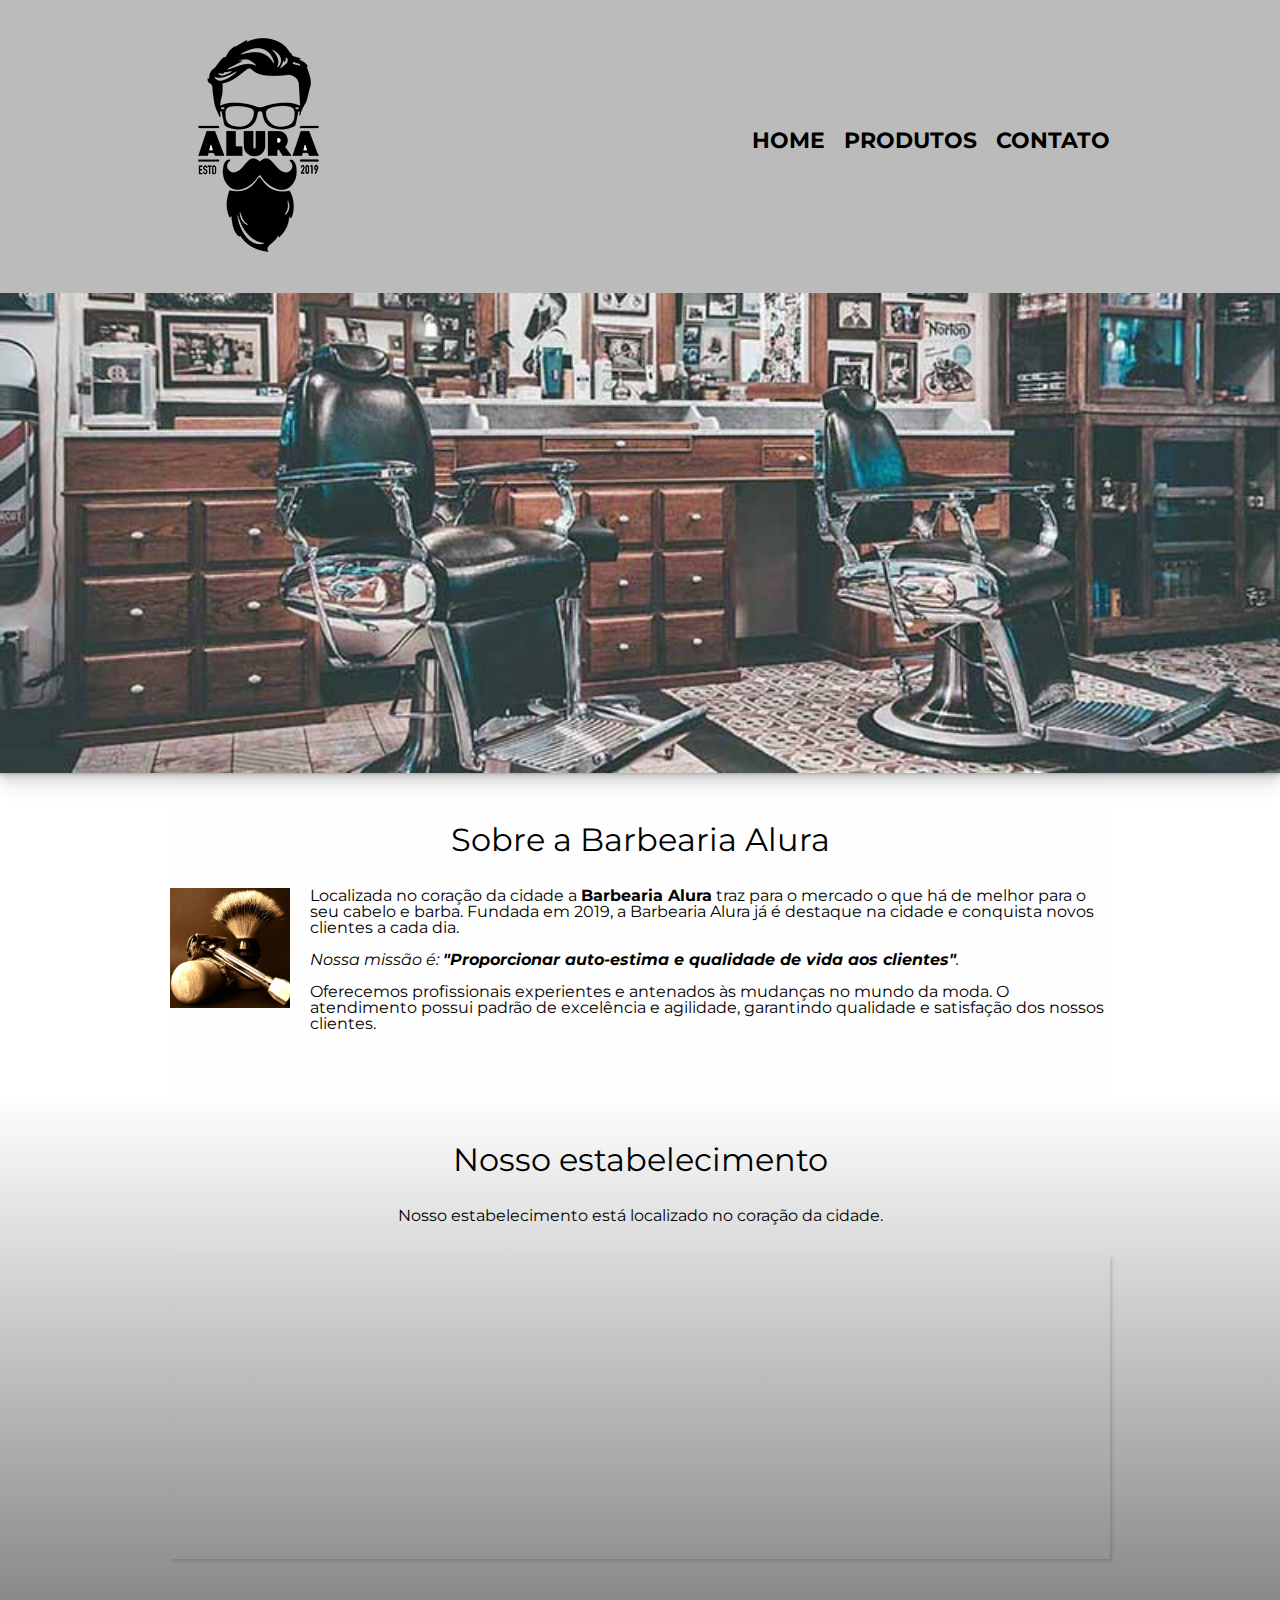
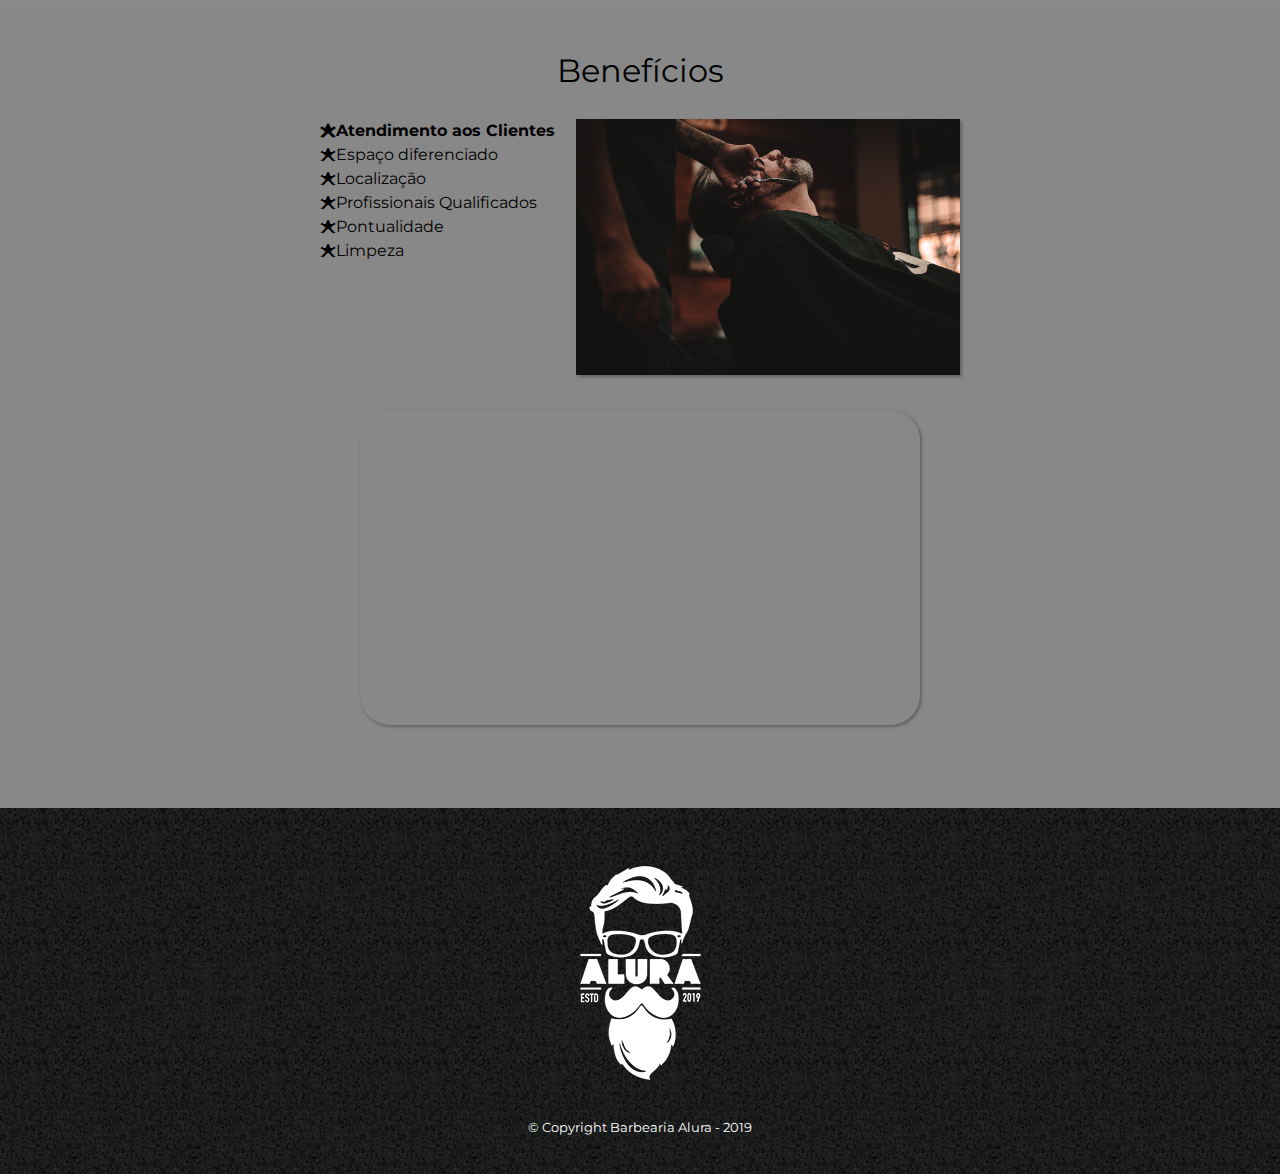
<file: index.html>
<!DOCTYPE html>
<html lang="pt-br">
	<head>
		<meta charset="UTF-8">
		<meta name="viewport" content="width=device-width">
		<title>Barbearia Alura</title>

		<link rel="stylesheet" href="./reset/reset.css">
		<link rel="stylesheet" href="./css/style.css">
		<link href="https://fonts.googleapis.com/css?family=Montserrat&display=swap" rel="stylesheet">
	</head>

	<header>
		<div class="caixa">
			<h1><img src="./imagens/logo.png"></h1>

			<nav>
				<ul>
					<li><a href="index.html">Home</a></li>
					<li><a href="produtos.html">Produtos</a></li>
					<li><a href="contato.html">Contato</a></li>
				</ul>
			</nav>
		</div>
	</header>
	<body>

		<img class="banner" src="./imagens/banner.jpg">

		<main>
			<section class="principal">
				<h2 class="titulo-principal">Sobre a Barbearia Alura</h2>

				<img class="utensilios" src="./imagens/utensilios.jpg" alt="Utensilios de um barbeiro.">
		 
				<p>Localizada no coração da cidade a <strong>Barbearia Alura</strong> traz para o mercado o que há de melhor para o seu cabelo e barba. Fundada em 2019, a Barbearia Alura já é destaque na cidade e conquista novos clientes a cada dia.</p>

				<p id="missao"><em>Nossa missão é: <strong>"Proporcionar auto-estima e qualidade de vida aos clientes"</strong>.</em></p>

				<p>Oferecemos profissionais experientes e antenados às mudanças no mundo da moda. O atendimento possui padrão de excelência e agilidade, garantindo qualidade e satisfação dos nossos clientes.</p>
			</section>

			<section class="mapa">
				<h3 class="titulo-principal">Nosso estabelecimento</h3>
				<p>Nosso estabelecimento está localizado no coração da cidade.</p>

				<div class="mapa-conteudo"><iframe src="https://www.google.com/maps/embed?pb=!1m18!1m12!1m3!1d3656.4483278365396!2d-46.63466568562861!3d-23.588249068469487!2m3!1f0!2f0!3f0!3m2!1i1024!2i768!4f13.1!3m3!1m2!1s0x94ce5a2b2ed7f3a1%3A0xab35da2f5ca62674!2sCaelum!5e0!3m2!1spt-BR!2sbr!4v1568814489656!5m2!1spt-BR!2sbr" width="100%" height="300" frameborder="0" style="border:0;" allowfullscreen=""></iframe>
				</div>
					
			</section>

			<section class="beneficios">
				<h3 class="titulo-principal">Benefícios</h3>
				<div class="conteudo-beneficios">
					<ul class="lista-beneficios">
						<li class="itens">Atendimento aos Clientes</li>
						<li class="itens">Espaço diferenciado</li>
						<li class="itens">Localização</li>
						<li class="itens">Profissionais Qualificados</li>
						<li class="itens">Pontualidade</li>
						<li class="itens">Limpeza</li>
					</ul><img src="./imagens/beneficios.jpg" class="imagem-beneficios">
				</div>

				<div class="video">
					<iframe width="100%" height="315" src="https://www.youtube.com/embed/wcVVXUV0YUY" frameborder="0" allow="accelerometer; autoplay; encrypted-media; gyroscope; picture-in-picture" allowfullscreen></iframe>
				</div>
			</section>
		</main>

	</body>
	<footer>
		<img src="./imagens/logo-branco.png">
		<p class="copyright">&copy; Copyright Barbearia Alura - 2019</p>
	</footer>
</html>
</file>
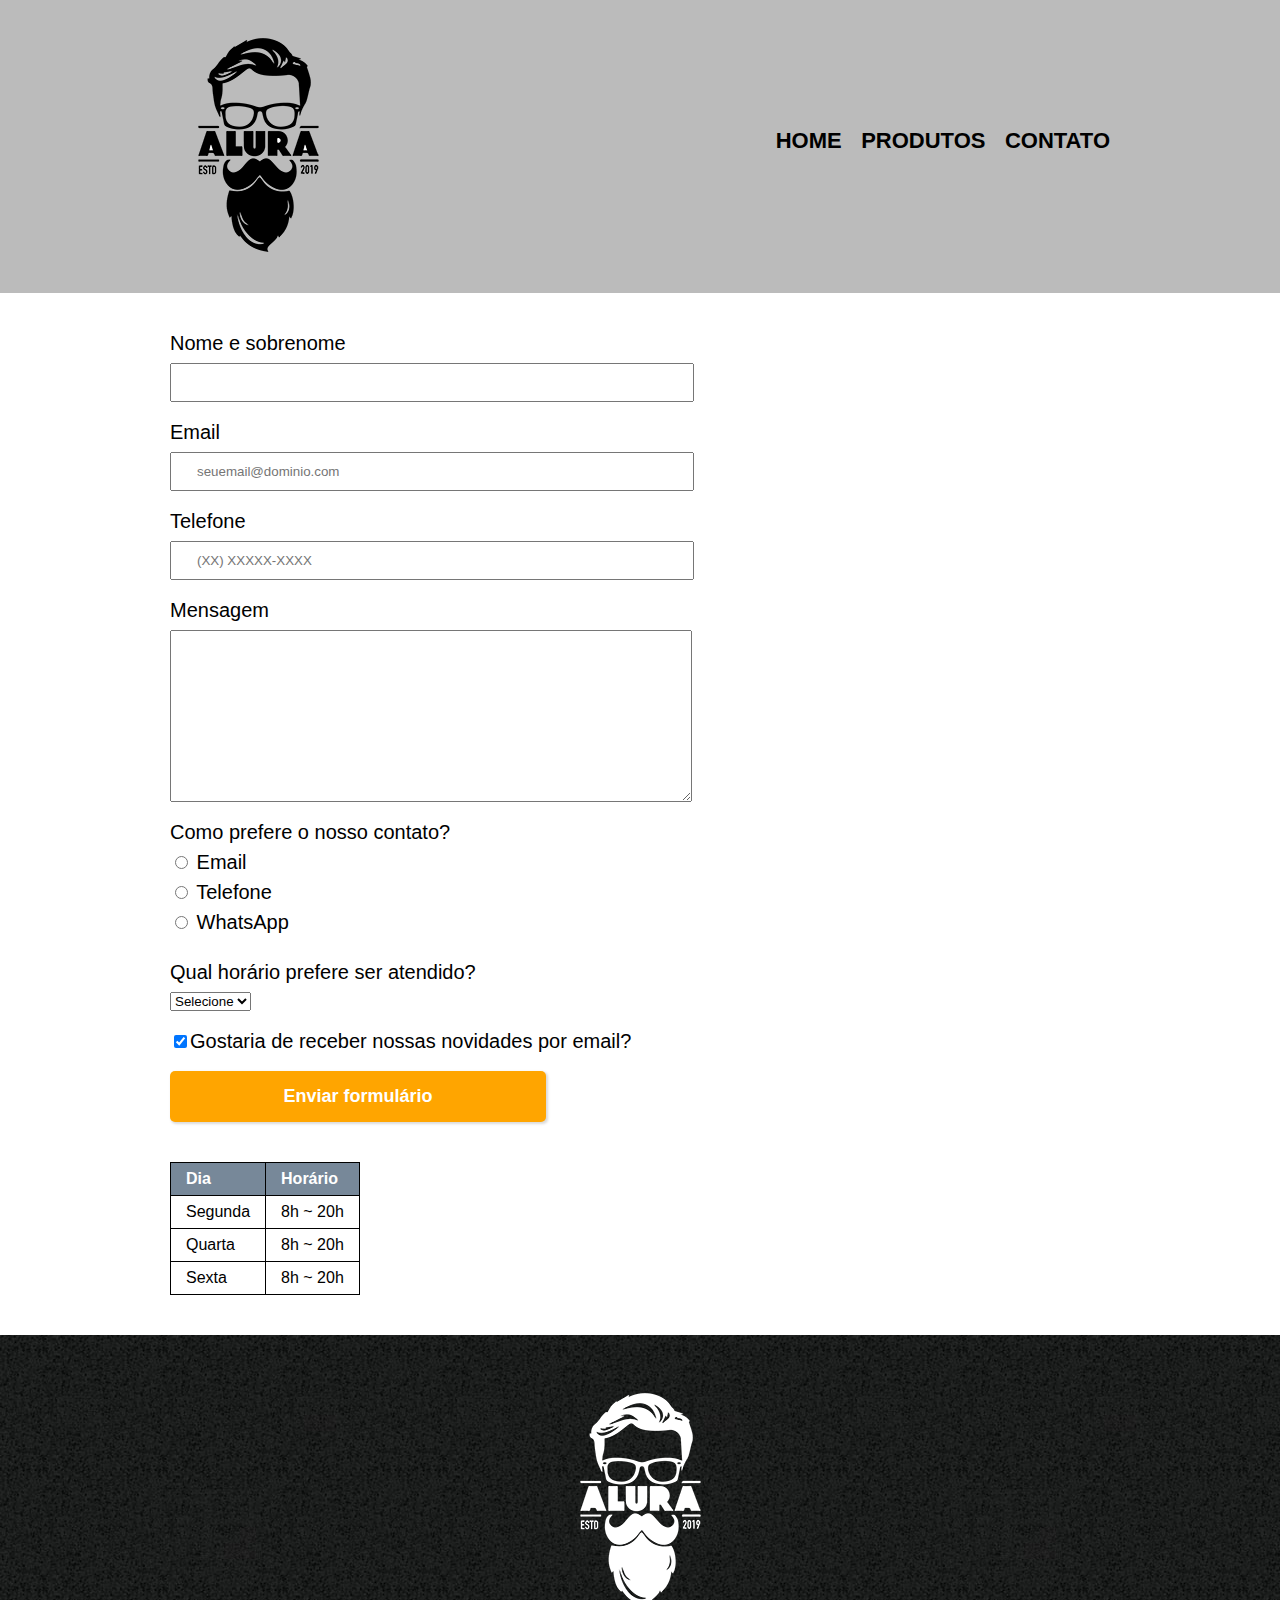
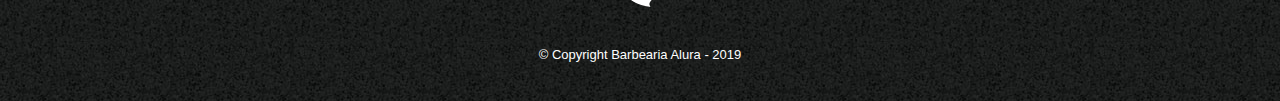
<file: contato.html>
<!DOCTYPE html>
<html>
	<head>
		<meta charset="UTF-8">
		<title>Contato - Barbearia Alura</title>

		<link rel="stylesheet" href="./reset/reset.css">
		<link rel="stylesheet" href="./css/style.css">
		<link rel="stylesheet" href="./css/contato.css">
	</head>
	<body>
		<header>
			<div class="caixa">
				<h1><img src="./imagens/logo.png" alt="Logo da Barbearia Alura"></h1>

				<nav>
					<ul>
						<li><a href="index.html">Home</a></li>
						<li><a href="produtos.html">Produtos</a></li>
						<li><a href="contato.html">Contato</a></li>
					</ul>
				</nav>
			</div>
		</header>

		<main>
			<form>
				<label for="nomesobrenome">Nome e sobrenome</label>
				<input type="text" id="nomesobrenome" class="input-padrao" required>

				<label for="email">Email</label>
				<input type="email" id="email" class="input-padrao" required placeholder="seuemail@dominio.com">

				<label for="telefone">Telefone</label>
				<input type="tel" id="telefone" class="input-padrao" required placeholder="(XX) XXXXX-XXXX">

				<label for="mensagem">Mensagem</label>
				<textarea cols="70" rows="10" id="mensagem" class="input-padrao" required></textarea>

				<fieldset>
					<legend>Como prefere o nosso contato?</legend>
					<label for="radio-email"><input type="radio" name="contato" value="email" id="radio-email"> Email</label>
					
					<label for="radio-telefone"><input type="radio" name="contato" value="telefone" id="radio-telefone"> Telefone</label>
					
					<label for="radio-whatsapp"><input type="radio" name="contato" value="whatsapp" id="radio-whatsapp"> WhatsApp</label>
				</fieldset>

				<fieldset>
					<legend>Qual horário prefere ser atendido?</legend>
					<select>
						<option selected>Selecione</option>
						<option>Manhã</option>
						<option>Tarde</option>
						<option>Noite</option>
					</select>
				</fieldset>

				<label class="checkbox"><input type="checkbox" checked>Gostaria de receber nossas novidades por email?</label>

				<input type="submit" value="Enviar formulário" class="enviar">
			</form>

			<table>
				<thead>
					<tr>
						<td>Dia</td>
						<td>Horário</td>
					</tr>

				</thead>
				<tbody>
					<tr>
						<td>Segunda</td>
						<td>8h ~ 20h</td>
					</tr>
					<tr>
						<td>Quarta</td>
						<td>8h ~ 20h</td>
					</tr>
					<tr>
						<td>Sexta</td>
						<td>8h ~ 20h</td>
					</tr>
				</tbody>
				
			</table>
		</main>

	</body>
	<footer>
		<img src="./imagens/logo-branco.png" alt="Logo da Barbearia Alura">
		<p class="copyright">&copy; Copyright Barbearia Alura - 2019</p>
	</footer>
</html>
</file>
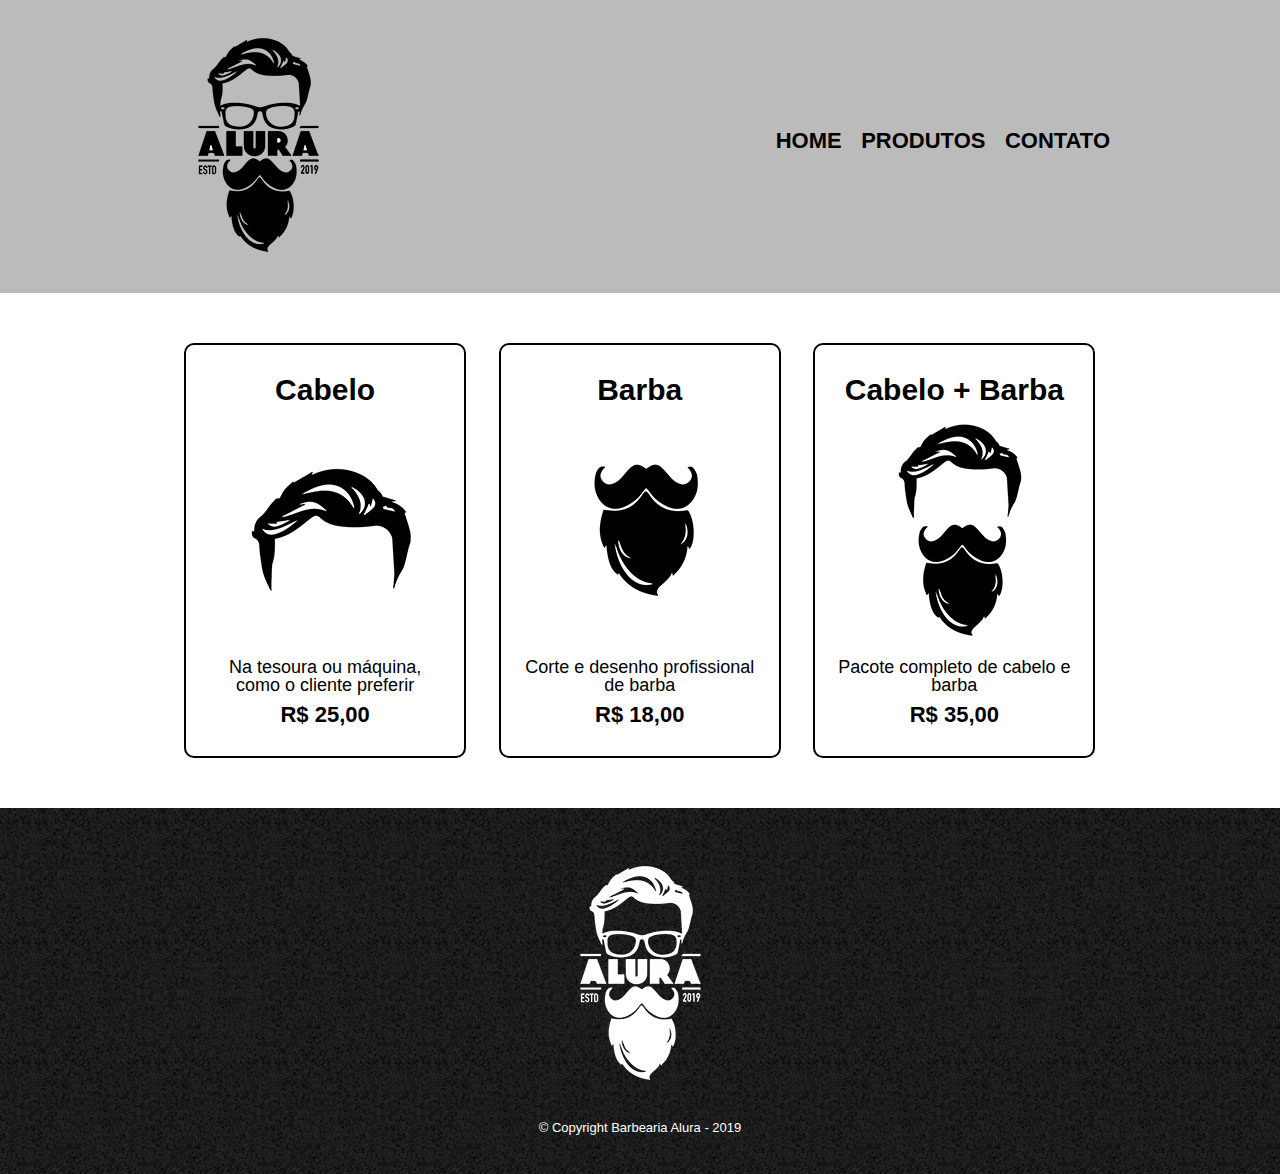
<file: produtos.html>
<!DOCTYPE html>
<html>
	<head>
		<meta charset="UTF-8">
		<title>Produtos - Barbearia Alura</title>

		<link rel="stylesheet" href="./reset/reset.css">
		<link rel="stylesheet" href="./css/style.css">
	</head>
	<header>
		<div class="caixa">
			<h1><img src="./imagens/logo.png"></h1>

			<nav>
				<ul>
					<li><a href="index.html">Home</a></li>
					<li><a href="produtos.html">Produtos</a></li>
					<li><a href="contato.html">Contato</a></li>
				</ul>
			</nav>
		</div>
	<body>
		</header>

		<main>
			<ul class="produtos">
				<li>
					<h2>Cabelo</h2>
					<img src="./imagens/cabelo.jpg">
					<p class="produto-descricao">Na tesoura ou máquina, como o cliente preferir</p>
					<p class="produto-preco">R$ 25,00</p>
				</li>
				<li>
					<h2>Barba</h2>
					<img src="./imagens/barba.jpg">
					<p class="produto-descricao">Corte e desenho profissional de barba</p>
					<p class="produto-preco">R$ 18,00</p>
				</li>
				<li>
					<h2>Cabelo + Barba</h2>
					<img src="./imagens/cabelo+barba.jpg">
					<p class="produto-descricao">Pacote completo de cabelo e barba</p>
					<p class="produto-preco">R$ 35,00</p>
				</li>
			</ul>
		</main>

	</body>
	<footer>
		<img src="./imagens/logo-branco.png">
		<p class="copyright">&copy; Copyright Barbearia Alura - 2019</p>
	</footer>
</html>
</file>
<file: css/style.css>
html{
	scroll-behavior: smooth;
}
body {
	font-family: 'Montserrat', sans-serif;

}

header {
	background: #BBBBBB;
	padding: 20px 0;
}

.caixa {
	position: relative;
	width: 940px;
	margin: 0 auto;
}

nav {
	position: absolute;
	top: 110px;
	right: 0;
}

nav li {
	display: inline;
	margin: 0 0 0 15px;
}

nav a {
	text-transform: uppercase;
	color: #000000;
	font-weight: bold;
	font-size: 22px;
	text-decoration: none;
}

nav a:hover {
	color: #C78C19;
	text-decoration: underline;
}

.produtos {
	width: 940px;
	margin: 0 auto;
	padding: 50px 0;
}

.produtos li {
	display: inline-block;
	text-align: center;
	width: 30%;
	vertical-align: top;
	margin: 0 1.5%;
	padding: 30px 20px;
	box-sizing: border-box;
	border: 2px solid #000000;
	border-radius: 10px;
}

.produtos li:hover {
	border-color: #C78C19;
}

.produtos li:active {
	border-color: #088C19;	
}

.produtos li:hover h2 {
	font-size: 32px;
}

.produtos h2 {
	font-size: 30px;
	font-weight: bold;
}

.produto-descricao {
	font-size: 18px;
}

.produto-preco {
	font-size: 22px;
	font-weight: bold;
	margin-top: 10px;
}

footer {
	text-align: center;
	background: url("../imagens/bg.jpg");
	padding: 40px 0;
}

.copyright {
	color: #FFFFFF;
	font-size: 13px;
	margin: 20px 0 0;
}


/* css da página inicial */
.banner {
	width:100%;
	box-shadow: rgba(0, 0, 0, 0.07) 0px 1px 1px, rgba(0, 0, 0, 0.07) 0px 2px 2px, rgba(0, 0, 0, 0.07) 0px 4px 4px, rgba(0, 0, 0, 0.07) 0px 8px 8px, rgba(0, 0, 0, 0.07) 0px 16px 16px;
}

.titulo-principal {
	text-align: center;
	font-size: 2em;
	margin: 0 0 1em;
	clear: left;
}
.principal{
	padding: 3em 0;
	background-color: #FEFEFE;
	width: 940px;
	margin: 0 auto;
}

.principal p {
	margin: 0 0 1em;
}

.principal strong {
	font-weight: bold;
}

.principal em {
	font-style: italic;
}


.utensilios {
	width: 120px;
	float: left;
	margin: 0 20px 20px 0;
}

.beneficios{
	padding: 3em 0;
	background-color: #888888;
}

.conteudo-beneficios{
	width: 640px;
	margin: 0 auto;
}


.lista-beneficios{
	width: 40%;
	display: inline-block;
	vertical-align: top;
}
.itens{
	line-height: 1.5em;
}

.itens:first-child{
	font-weight: bold;
}

.itens:before{
	content: "🟊";
}

.imagem-beneficios {
	width: 60%;
	opacity: 1;
	transition: 400ms;
	box-shadow: rgba(34, 34, 34, 0.336) 1.95px 1.95px 2.6px;
}
.imagem-beneficios:hover{
	opacity: 0.3;
}

.mapa {
	padding: 3em 0;
	background: linear-gradient(#FEFEFE, #888888);

	
}

.mapa-conteudo{
	width: 940px;
	margin: 0 auto;
	box-shadow: rgba(0, 0, 0, 0.15) 2.4px 2.4px 3.2px;
}
.mapa p {
	margin: 0 0 2em;
	text-align: center;
}


.video {
	width: 560px;
	margin: 2em auto;
}

.video iframe{
	box-shadow: rgba(34, 34, 34, 0.336) 1.95px 1.95px 2.6px;
	border-radius: 30px;
}

@media screen and (max-width: 480px){
	.caixa, .principal, .conteudo-beneficios, .mapa-conteudo, .video{
		width: auto;
	}
	.caixa{
		height: 90px;
	}
	.caixa h1 img {
		width: 15%;
	}
	h1{
		text-align: center;
		
	}
	nav{
		position: static;
		text-align: center;

	}
	nav ul li a{
		font-size:15px;
		
	}
	.lista-beneficios, .imagem-beneficios{
		width: 100%;
	}
	.principal{
		margin: 0 32px 0 32px;
		padding: 10px 0 10px 0;
	}
	.titulo-principal{
		font: 25px bold;
	}
	.principal p{
		font-size: 13px;

	}
	.mapa{
		padding: 20px 0 20px 0;
	}

	.mapa p{
		margin: 0 32px 25px 32px;
		text-align: justify;
		letter-spacing: -1px;
	}
	.mapa-conteudo{
		width: 90%;
	}

	section.beneficios{
		padding: 20px 0 20px 0;
	}
	.conteudo-beneficios{
		margin: 0 32px 25px 32px;
	}

	.itens:last-child{
		padding-bottom: 10px;
	}
	.video{
		margin: 0 32px 25px 32px;
	}
	footer {
		text-align: center;
		background: url("../imagens/bg.jpg");
		padding: 40px 0;
	}
	 footer img{
		width: 15%
	 }
	.copyright {
		color: #FFFFFF;
		font-size: 10px;
		margin: 20px 0 0;
	}
	
	
	
}
</file>
<file: css/contato.css>
main{
    width: 940px;
    margin: 0 auto;
}
form{
    margin: 40px 0;
}
form label, form legend{
    display: block;
    font-size: 20px;
    margin:  0 0 10px;
}
.input-padrao{
    display: block;
    margin: 0 0 20px;
    padding: 10px 25px;
    width: 50%;
}
fieldset{
    margin: 20px 0;
}

.checkbox{
    margin: 20px 0;
}
.enviar{
    width: 40%;
    padding: 15px 0;
    background-color: orange;
    color: white;
    font-weight: bold;
    font-size: 18px;
    border: none;
    border-radius: 5px;
    transition: 1s all;
    cursor: pointer;

    box-shadow: rgba(0, 0, 0, 0.15) 1.95px 1.95px 2.6px;
}
.enviar:hover{
    background-color: rgb(250, 111, 31);
    transform: scale(1.1);
}

table{
    margin: 20px 0 40px;
}
thead{
    background-color: lightslategrey;
    color: white;
    font-weight: bold;
}
td, th{
    border: 1px solid black;
    padding: 8px 15px;

}
</file>
